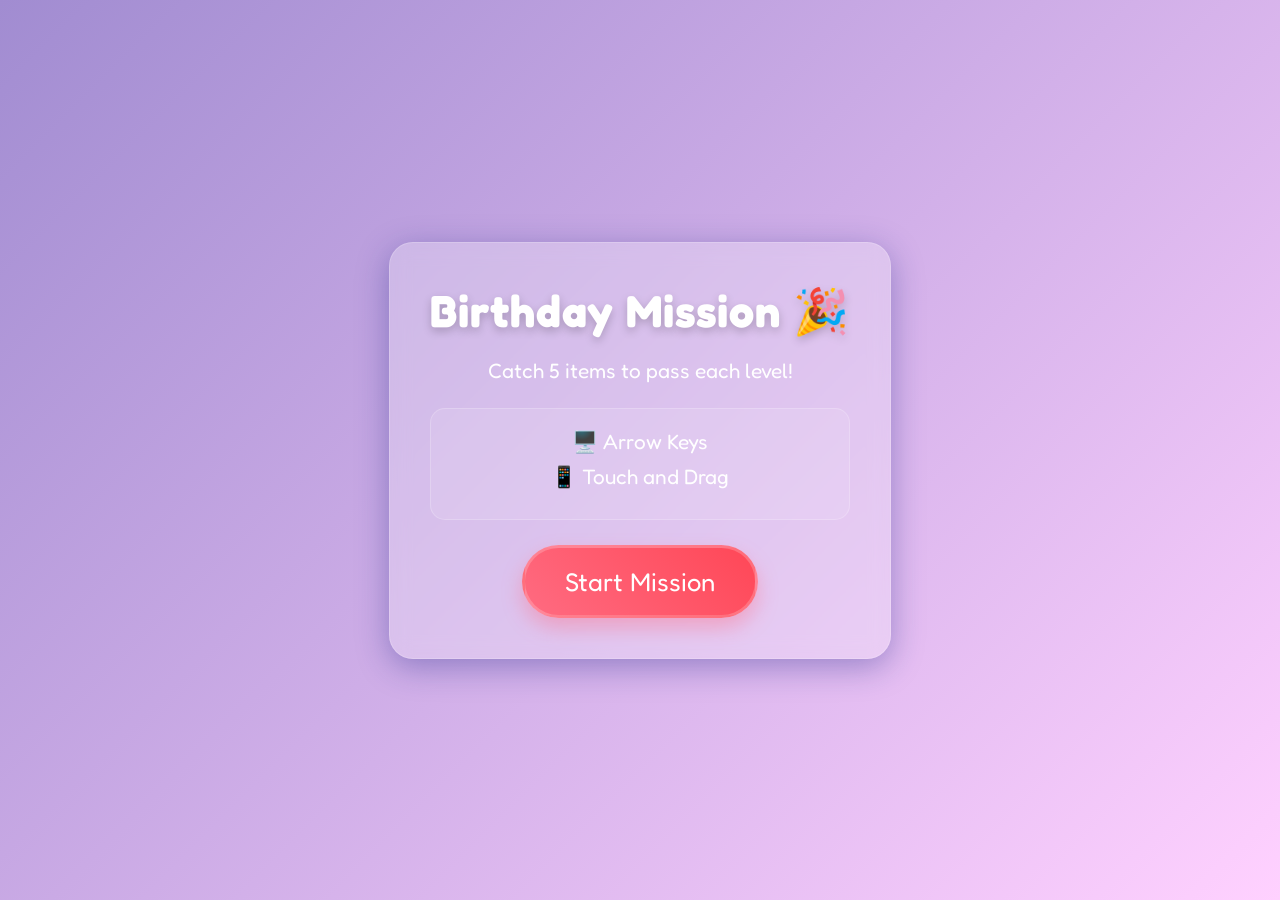
<file: index-inline.html>
<!DOCTYPE html>
<html lang="en">
<head>
    <meta charset="UTF-8">
    <meta name="viewport" content="width=device-width, initial-scale=1.0, maximum-scale=1.0, user-scalable=no">
    <title>Birthday Mission 🎉</title>
    <link href="https://fonts.googleapis.com/css2?family=Fredoka+One&display=swap" rel="stylesheet">
    <style>
        * {
            margin: 0;
            padding: 0;
            box-sizing: border-box;
        }

        body, html {
            width: 100%;
            height: 100%;
            overflow: hidden;
            font-family: 'Fredoka One', cursive, sans-serif;
            background: linear-gradient(-45deg, #ff9a9e, #fad0c4, #fad0c4, #ffd1ff, #a18cd1);
            background-size: 400% 400%;
            animation: gradientBG 15s ease infinite;
            touch-action: none;
        }

        @keyframes gradientBG {
            0% { background-position: 0% 50%; }
            50% { background-position: 100% 50%; }
            100% { background-position: 0% 50%; }
        }

        #game-container {
            position: relative;
            width: 100%;
            height: 100%;
            display: flex;
            justify-content: center;
            align-items: center;
        }

        canvas {
            display: block;
            width: 100%;
            height: 100%;
            background: transparent;
        }

        #ui-layer {
            position: absolute;
            top: 0;
            left: 0;
            width: 100%;
            height: 100%;
            pointer-events: none;
            display: flex;
            flex-direction: column;
            justify-content: center;
            align-items: center;
            z-index: 10;
        }

        .screen {
            pointer-events: auto;
            text-align: center;
            background: rgba(255, 255, 255, 0.25);
            backdrop-filter: blur(10px);
            -webkit-backdrop-filter: blur(10px);
            border: 1px solid rgba(255, 255, 255, 0.18);
            padding: 40px;
            border-radius: 24px;
            box-shadow: 0 8px 32px 0 rgba(31, 38, 135, 0.37);
            transform: scale(1);
            transition: all 0.4s cubic-bezier(0.175, 0.885, 0.32, 1.275);
            max-width: 90%;
        }

        .hidden {
            display: none !important;
        }

        h1 {
            color: #ffffff;
            font-size: 2.8rem;
            margin-bottom: 20px;
            text-shadow: 0 4px 10px rgba(0,0,0,0.2);
            letter-spacing: 1px;
        }

        h2 {
            color: #ffffff;
            font-size: 2.2rem;
            margin-top: 10px;
            text-shadow: 0 4px 10px rgba(0,0,0,0.2);
        }

        p {
            color: #fff;
            font-size: 1.3rem;
            margin-bottom: 10px;
        }

        .controls-info {
            margin: 25px 0;
            font-size: 1.1rem;
            background: rgba(255, 255, 255, 0.1);
            padding: 20px;
            border-radius: 15px;
            border: 1px solid rgba(255, 255, 255, 0.2);
        }

        button {
            background: linear-gradient(45deg, #ff6b81, #ff4757);
            color: white;
            border: none;
            padding: 18px 40px;
            font-size: 1.6rem;
            border-radius: 50px;
            cursor: pointer;
            font-family: 'Fredoka One', cursive, sans-serif;
            box-shadow: 0 10px 20px rgba(255, 107, 129, 0.4);
            transition: all 0.2s ease;
            border: 3px solid rgba(255, 255, 255, 0.2);
        }

        button:hover {
            transform: translateY(-2px);
            box-shadow: 0 15px 25px rgba(255, 107, 129, 0.6);
            filter: brightness(1.1);
        }

        button:active {
            transform: scale(0.95);
            box-shadow: 0 5px 10px rgba(255, 107, 129, 0.4);
        }

        #hud-screen {
            position: absolute;
            top: 0;
            left: 0;
            width: 100%;
            height: 100%;
            background: transparent !important;
            box-shadow: none !important;
            backdrop-filter: none !important;
            border: none !important;
            padding: 25px;
            pointer-events: none;
            display: flex;
            flex-direction: column;
            justify-content: space-between;
        }

        .hud-top {
            display: flex;
            justify-content: space-between;
            width: 100%;
            font-size: 1.8rem;
            color: #fff;
            text-shadow: 0 2px 5px rgba(0,0,0,0.3);
        }

        #score-display {
            font-weight: bold;
            color: #fff;
            background: rgba(255, 107, 129, 0.8);
            padding: 5px 15px;
            border-radius: 20px;
            border: 2px solid #fff;
        }

        #level-display {
            background: rgba(30, 144, 255, 0.8);
            padding: 5px 15px;
            border-radius: 20px;
            border: 2px solid #fff;
        }

        .toast {
            position: absolute;
            top: 35%;
            left: 50%;
            transform: translate(-50%, -50%);
            font-size: 3.5rem;
            color: #fff;
            text-shadow: 0 0 20px rgba(255, 165, 2, 0.8);
            pointer-events: none;
        }

        @keyframes fadeOut {
            0% { opacity: 0; transform: translate(-50%, 20px) scale(0.5); }
            15% { opacity: 1; transform: translate(-50%, 0) scale(1.2); }
            25% { transform: translate(-50%, 0) scale(1); }
            80% { opacity: 1; transform: translate(-50%, -10px) scale(1); }
            100% { opacity: 0; transform: translate(-50%, -50px) scale(0.8); }
        }

        .bounce {
            animation: bounce 1s infinite alternate cubic-bezier(0.175, 0.885, 0.32, 1.275);
        }

        @keyframes bounce {
            from { transform: translateY(0); }
            to { transform: translateY(-15px); }
        }

        .shimmer {
            background: linear-gradient(90deg, #ffffff, #ffa502, #7bed9f, #1e90ff, #ffffff);
            background-size: 200% auto;
            -webkit-background-clip: text;
            background-clip: text;
            -webkit-text-fill-color: transparent;
            animation: shimmer 2s linear infinite;
        }

        @keyframes shimmer {
            to { background-position: 200% center; }
        }

        @media (max-width: 600px) {
            h1 { font-size: 2rem; }
            h2 { font-size: 1.8rem; }
            .screen { padding: 25px; }
            button { padding: 12px 25px; font-size: 1.2rem; }
            .hud-top { font-size: 1.2rem; }
            .toast { font-size: 2.5rem; }
        }
    </style>
</head>
<body>
    <div id="game-container">
        <div id="ui-layer">
            <div id="start-screen" class="screen">
                <h1>Birthday Mission 🎉</h1>
                <p>Catch 5 items to pass each level!</p>
                <div class="controls-info">
                    <p>🖥️ Arrow Keys</p>
                    <p>📱 Touch and Drag</p>
                </div>
                <button id="start-btn">Start Mission</button>
            </div>

            <div id="hud-screen" class="screen hidden">
                <div class="hud-top">
                    <div id="level-display">Level 1</div>
                    <div id="score-display">0 / 5</div>
                </div>
                <div id="level-title-toast" class="toast hidden">LEVEL 1</div>
            </div>

            <div id="end-screen" class="screen hidden">
                <h1 class="shimmer bounce" style="font-size: 2.5rem; margin-bottom: 10px;">MISSION COMPLETE 🎉</h1>
                <h2 class="shimmer bounce" style="font-size: 2.8rem; margin-bottom: 20px;">HAPPY BIRTHDAY ABBU!</h2>
                <button id="restart-btn" style="margin-top: 30px;">Play Again</button>
            </div>
        </div>
        <canvas id="gameCanvas"></canvas>
    </div>

    <script>
        const canvas = document.getElementById('gameCanvas');
        const ctx = canvas.getContext('2d');

        const startScreen = document.getElementById('start-screen');
        const hudScreen = document.getElementById('hud-screen');
        const endScreen = document.getElementById('end-screen');
        const startBtn = document.getElementById('start-btn');
        const restartBtn = document.getElementById('restart-btn');
        const levelDisplay = document.getElementById('level-display');
        const scoreDisplay = document.getElementById('score-display');
        const levelToast = document.getElementById('level-title-toast');

        let animationId;
        let gameState = 'start';
        let currentLevel = 1;
        let score = 0;
        let items = [];
        let particles = [];
        let frameCount = 0;
        let shakeAmount = 0;

        function resizeCanvas() {
            canvas.width = window.innerWidth;
            canvas.height = window.innerHeight;
        }
        window.addEventListener('resize', resizeCanvas);
        resizeCanvas();

        const player = {
            x: canvas.width / 2,
            y: canvas.height - 100,
            width: 80,
            height: 70,
            speed: 12,
            dx: 0
        };

        const keys = {
            ArrowLeft: false,
            ArrowRight: false
        };

        window.addEventListener('keydown', (e) => {
            if (keys.hasOwnProperty(e.code)) keys[e.code] = true;
        });

        window.addEventListener('keyup', (e) => {
            if (keys.hasOwnProperty(e.code)) keys[e.code] = false;
        });

        canvas.addEventListener('touchstart', handleTouch, { passive: false });
        canvas.addEventListener('touchmove', handleTouch, { passive: false });

        function handleTouch(e) {
            if (gameState !== 'play') return;
            e.preventDefault();
            const touch = e.touches[0];
            const targetX = touch.clientX - player.width / 2;
            player.x += (targetX - player.x) * 0.2;
        }

        let audioCtx;
        function initAudio() {
            if (!audioCtx) {
                audioCtx = new (window.AudioContext || window.webkitAudioContext)();
            }
            if (audioCtx.state === 'suspended') {
                audioCtx.resume();
            }
        }

        function playSound(type) {
            if (!audioCtx) return;
            const osc = audioCtx.createOscillator();
            const gainNode = audioCtx.createGain();
            
            osc.connect(gainNode);
            gainNode.connect(audioCtx.destination);
            
            if (type === 'catch') {
                osc.type = 'sine';
                osc.frequency.setValueAtTime(400, audioCtx.currentTime);
                osc.frequency.exponentialRampToValueAtTime(800, audioCtx.currentTime + 0.1);
                gainNode.gain.setValueAtTime(0.3, audioCtx.currentTime);
                gainNode.gain.exponentialRampToValueAtTime(0.01, audioCtx.currentTime + 0.1);
                osc.start();
                osc.stop(audioCtx.currentTime + 0.1);
                shakeAmount = 5;
            } else if (type === 'levelUp') {
                osc.type = 'triangle';
                osc.frequency.setValueAtTime(440, audioCtx.currentTime);
                osc.frequency.setValueAtTime(554.37, audioCtx.currentTime + 0.1);
                osc.frequency.setValueAtTime(659.25, audioCtx.currentTime + 0.2);
                osc.frequency.setValueAtTime(880, audioCtx.currentTime + 0.3);
                gainNode.gain.setValueAtTime(0.3, audioCtx.currentTime);
                gainNode.gain.linearRampToValueAtTime(0.01, audioCtx.currentTime + 0.5);
                osc.start();
                osc.stop(audioCtx.currentTime + 0.5);
            } else if (type === 'win') {
                osc.type = 'square';
                osc.frequency.setValueAtTime(523.25, audioCtx.currentTime);
                osc.frequency.setValueAtTime(659.25, audioCtx.currentTime + 0.2);
                osc.frequency.setValueAtTime(783.99, audioCtx.currentTime + 0.4);
                osc.frequency.setValueAtTime(1046.50, audioCtx.currentTime + 0.6);
                gainNode.gain.setValueAtTime(0.2, audioCtx.currentTime);
                gainNode.gain.linearRampToValueAtTime(0.01, audioCtx.currentTime + 1.2);
                osc.start();
                osc.stop(audioCtx.currentTime + 1.2);
            }
        }

        const levels = {
            1: { emoji: '🎂', baseSpeed: 4, target: 5, wave: false },
            2: { emoji: '🎁', baseSpeed: 7, target: 5, wave: false },
            3: { emoji: '🎈', baseSpeed: 5, target: 5, wave: true }
        };

        function spawnItem() {
            const config = levels[currentLevel];
            const speedScale = canvas.height / 600; 
            const speedY = (config.baseSpeed + Math.random() * 2) * speedScale;
            const x = Math.random() * (canvas.width - 60) + 30;
            
            items.push({
                x: x,
                y: -50,
                emoji: config.emoji,
                speedY: speedY,
                waveOffset: Math.random() * Math.PI * 2,
                width: 40,
                height: 40,
                markedForDeletion: false
            });
        }

        class Particle {
            constructor(x, y, color) {
                this.x = x;
                this.y = y;
                this.size = Math.random() * 6 + 2;
                this.speedX = Math.random() * 8 - 4;
                this.speedY = Math.random() * -10 - 2;
                this.color = color || `hsl(${Math.random() * 360}, 100%, 70%)`;
                this.gravity = 0.25;
                this.alpha = 1;
                this.decay = Math.random() * 0.02 + 0.015;
            }
            update() {
                this.speedY += this.gravity;
                this.x += this.speedX;
                this.y += this.speedY;
                this.alpha -= this.decay;
            }
            draw() {
                ctx.save();
                ctx.globalAlpha = this.alpha;
                ctx.fillStyle = this.color;
                ctx.beginPath();
                ctx.arc(this.x, this.y, this.size, 0, Math.PI * 2);
                ctx.fill();
                ctx.restore();
            }
        }

        function spawnLevelUpParticles() {
            for(let i=0; i<100; i++) {
                particles.push(new Particle(canvas.width/2, canvas.height/2));
            }
        }

        function drawPlayer() {
            if (player.x < 0) player.x = 0;
            if (player.x + player.width > canvas.width) player.x = canvas.width - player.width;

            ctx.font = '70px sans-serif';
            ctx.textAlign = 'center';
            ctx.textBaseline = 'middle';
            const float = Math.sin(frameCount / 10) * 3;
            ctx.fillText('🧺', player.x + player.width / 2, player.y + player.height / 2 + float);
        }

        function updateGameItems() {
            const config = levels[currentLevel];
            
            items.forEach(item => {
                item.y += item.speedY;
                if (config.wave) {
                    const speedScale = canvas.height / 600;
                    item.x += Math.sin(frameCount / 15 + item.waveOffset) * 5 * speedScale;
                }

                if (
                    item.x + 20 > player.x &&
                    item.x - 20 < player.x + player.width &&
                    item.y + 20 > player.y &&
                    item.y - 20 < player.y + player.height
                ) {
                    item.markedForDeletion = true;
                    score++;
                    scoreDisplay.innerText = `${score} / ${config.target}`;
                    playSound('catch');
                    for(let i=0; i<8; i++) {
                        particles.push(new Particle(item.x, item.y, '#fff'));
                    }
                    if (score >= config.target) {
                        levelUp();
                    }
                }
                if (item.y > canvas.height + 50) {
                    item.markedForDeletion = true;
                }
            });
            items = items.filter(item => !item.markedForDeletion);
            ctx.font = '45px sans-serif';
            ctx.textAlign = 'center';
            ctx.textBaseline = 'middle';
            items.forEach(item => {
                ctx.save();
                ctx.translate(item.x, item.y);
                ctx.rotate(Math.sin(frameCount / 10 + item.waveOffset) * 0.2);
                ctx.fillText(item.emoji, 0, 0);
                ctx.restore();
            });
        }

        function levelUp() {
            items = [];
            if (currentLevel < 3) {
                currentLevel++;
                score = 0;
                playSound('levelUp');
                spawnLevelUpParticles();
                levelDisplay.innerText = `Level ${currentLevel}`;
                scoreDisplay.innerText = `0 / ${levels[currentLevel].target}`;
                levelToast.innerText = `LEVEL ${currentLevel}`;
                levelToast.classList.remove('hidden');
                levelToast.style.animation = 'none';
                void levelToast.offsetWidth;
                levelToast.style.animation = 'fadeOut 2.5s forwards cubic-bezier(0.175, 0.885, 0.32, 1.275)';
            } else {
                gameState = 'end';
                playSound('win');
                spawnLevelUpParticles();
                hudScreen.classList.add('hidden');
                endScreen.classList.remove('hidden');
                setInterval(() => {
                    if (gameState === 'end') {
                        particles.push(new Particle(Math.random() * canvas.width, -10));
                    }
                }, 100);
            }
        }

        function startGame() {
            initAudio();
            gameState = 'play';
            currentLevel = 1;
            score = 0;
            items = [];
            particles = [];
            frameCount = 0;
            player.x = canvas.width / 2 - player.width / 2;
            player.y = canvas.height - 120;
            startScreen.classList.add('hidden');
            endScreen.classList.add('hidden');
            hudScreen.classList.remove('hidden');
            levelDisplay.innerText = `Level 1`;
            scoreDisplay.innerText = `0 / ${levels[1].target}`;
            levelToast.innerText = `LEVEL 1`;
            levelToast.classList.remove('hidden');
            levelToast.style.animation = 'none';
            void levelToast.offsetWidth;
            levelToast.style.animation = 'fadeOut 2.5s forwards cubic-bezier(0.175, 0.885, 0.32, 1.275)';
            if (!animationId) {
                gameLoop();
            }
        }

        function gameLoop() {
            ctx.save();
            if (shakeAmount > 0) {
                const sx = (Math.random() - 0.5) * shakeAmount;
                const sy = (Math.random() - 0.5) * shakeAmount;
                ctx.translate(sx, sy);
                shakeAmount *= 0.9;
                if (shakeAmount < 0.1) shakeAmount = 0;
            }
            ctx.clearRect(-10, -10, canvas.width + 20, canvas.height + 20);
            if (gameState === 'play') {
                frameCount++;
                if (keys.ArrowLeft) player.x -= player.speed;
                if (keys.ArrowRight) player.x += player.speed;
                player.y = canvas.height - 120;
                const spawnInterval = canvas.height > 750 ? 40 : 50;
                if (frameCount % spawnInterval === 0) { 
                    spawnItem();
                }
                drawPlayer();
                updateGameItems();
            }
            particles.forEach((p, index) => {
                p.update();
                p.draw();
                if (p.alpha <= 0 || p.y > canvas.height + 20) {
                    particles.splice(index, 1);
                }
            });
            ctx.restore();
            animationId = requestAnimationFrame(gameLoop);
        }

        startBtn.addEventListener('click', startGame);
        restartBtn.addEventListener('click', startGame);
    </script>
</body>
</html>
</file>
